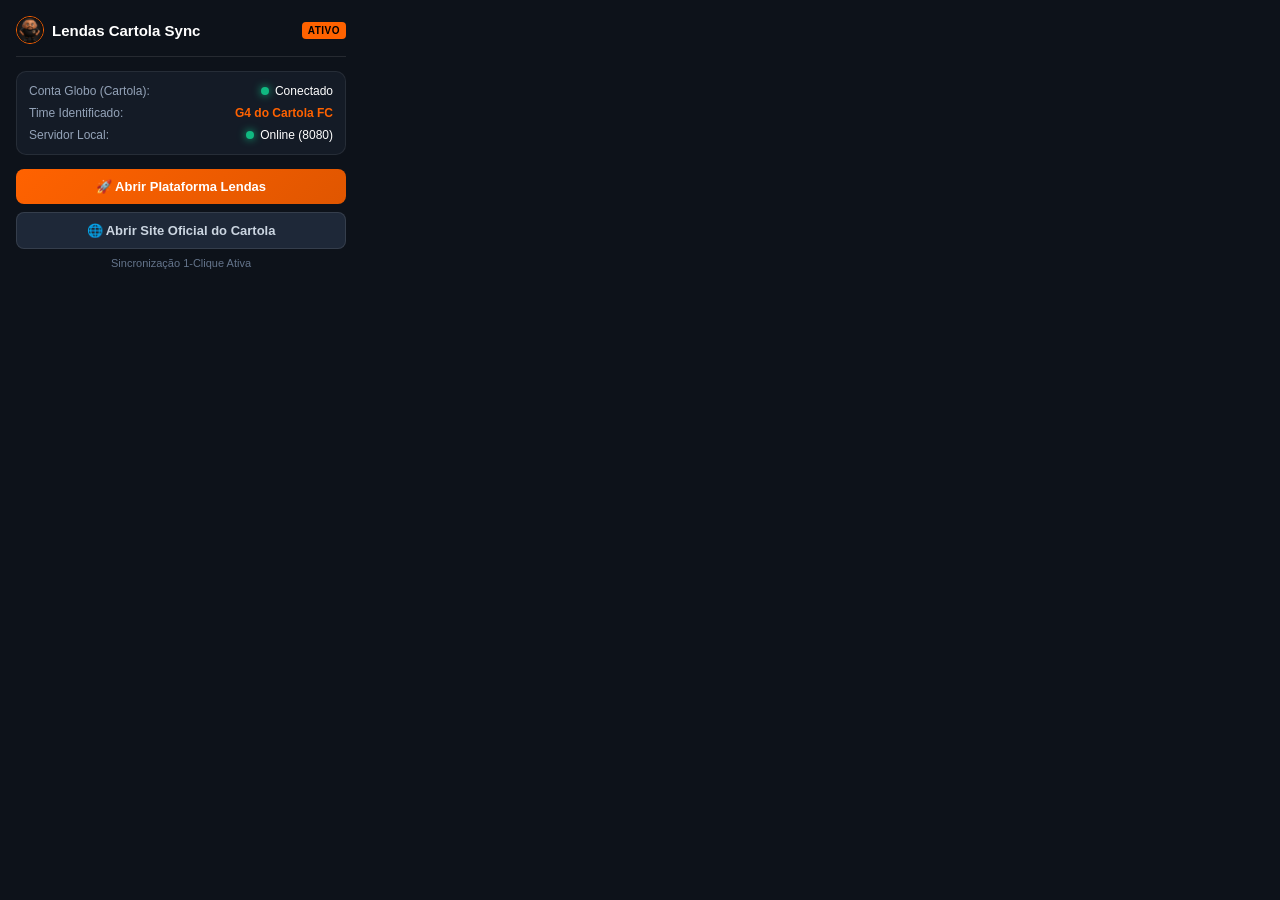
<file: extensao-lendas-cartola/popup.html>
<!DOCTYPE html>
<html lang="pt-BR">
<head>
  <meta charset="UTF-8">
  <title>Lendas Cartola Sync</title>
  <style>
    body {
      width: 330px; margin: 0; padding: 16px;
      background: #0d121a; color: #ffffff;
      font-family: -apple-system, BlinkMacSystemFont, 'Segoe UI', Roboto, sans-serif;
    }
    .header {
      display: flex; align-items: center; justify-content: space-between;
      border-bottom: 1px solid rgba(255,255,255,0.1); padding-bottom: 12px; margin-bottom: 14px;
    }
    .badge {
      background: #ff6200; color: #000; font-size: 10px; font-weight: 900;
      padding: 3px 6px; border-radius: 4px; letter-spacing: 0.5px;
    }
    .title { font-size: 15px; font-weight: 800; display: flex; align-items: center; gap: 8px; }
    .mascot-thumb { width: 26px; height: 26px; border-radius: 50%; border: 1.5px solid #ff6200; object-fit: cover; }
    .status-card {
      background: #141b26; border: 1px solid rgba(255,255,255,0.08); border-radius: 10px;
      padding: 12px; margin-bottom: 14px;
    }
    .status-row { display: flex; align-items: center; justify-content: space-between; font-size: 12px; margin-bottom: 8px; }
    .status-row:last-child { margin-bottom: 0; }
    .status-dot { width: 8px; height: 8px; border-radius: 50%; display: inline-block; margin-right: 6px; }
    .status-dot.green { background: #10b981; box-shadow: 0 0 8px #10b981; }
    .status-dot.red { background: #ef4444; box-shadow: 0 0 8px #ef4444; }
    .status-dot.yellow { background: #fbbf24; box-shadow: 0 0 8px #fbbf24; }
    .btn {
      display: block; width: 100%; box-sizing: border-box; text-align: center;
      background: linear-gradient(135deg, #ff6200, #e05600); color: #fff;
      border: none; border-radius: 8px; padding: 10px; font-size: 13px; font-weight: 700;
      text-decoration: none; cursor: pointer; margin-bottom: 8px;
    }
    .btn:hover { filter: brightness(1.1); }
    .btn-secondary {
      background: #1e2838; color: #cbd5e1; border: 1px solid rgba(255,255,255,0.1);
    }
    .notice-box {
      background: rgba(251,191,36,0.1); border: 1px solid rgba(251,191,36,0.3);
      border-radius: 8px; padding: 10px; font-size: 11px; color: #fbbf24; line-height: 1.4;
      margin-bottom: 12px; display: none;
    }
    .footer { font-size: 11px; color: #64748b; text-align: center; margin-top: 8px; }
  </style>
</head>
<body>
  <div class="header">
    <div class="title">
      <img src="mascote.png" alt="Mascote" class="mascot-thumb">
      <span>Lendas Cartola Sync</span>
    </div>
    <div class="badge">ATIVO</div>
  </div>

  <div class="status-card">
    <div class="status-row">
      <span style="color: #94a3b8;">Conta Globo (Cartola):</span>
      <span id="auth-status"><span class="status-dot green"></span>Conectado</span>
    </div>
    <div class="status-row">
      <span style="color: #94a3b8;">Time Identificado:</span>
      <strong id="time-name" style="color: #ff6200;">G4 do Cartola FC</strong>
    </div>
    <div class="status-row">
      <span style="color: #94a3b8;">Servidor Local:</span>
      <span id="server-status"><span class="status-dot green"></span>Online (8080)</span>
    </div>
  </div>

  <div class="notice-box" id="server-notice">
    ⚠️ <strong>Servidor desligado:</strong> Dê 2 cliques no arquivo <strong>INICIAR_CARTOLA.bat</strong> para ligar a plataforma.
  </div>

  <button class="btn" id="btn-open-app">🚀 Abrir Plataforma Lendas</button>
  <button class="btn btn-secondary" id="btn-open-cartola">🌐 Abrir Site Oficial do Cartola</button>

  <div class="footer">
    Sincronização 1-Clique Ativa
  </div>

  <script src="popup.js"></script>
</body>
</html>
</file>
